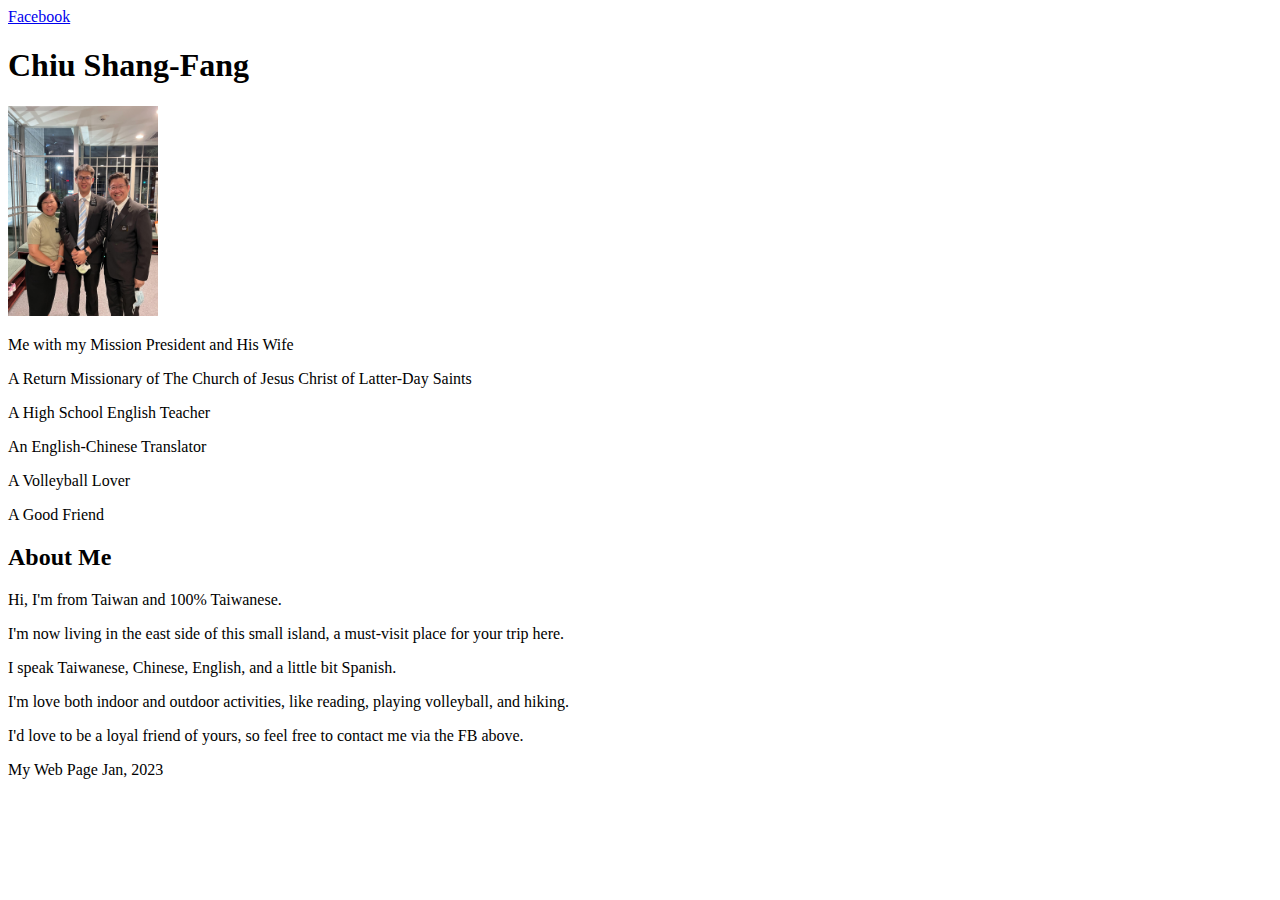
<file: aboutme/index.html>
<!DOCTYPE html>
<html lang="en">
<head>
    <title>ABOUT ME</title>
</head>
<body>
  <header>
    <nav>
      <a href="https://www.facebook.com/profile.php?id=100003154078443">Facebook</a>
    </nav>    
  </header>
  <main>
    <h1>Chiu Shang-Fang</h1>
    <img
    src="/aboutme/images/images/Me.jpg"width="150"height="210"
    />
    <p>Me with my Mission President and His Wife</p>
    <p>A Return Missionary of The Church of Jesus Christ of Latter-Day Saints</p>
    <P>A High School English Teacher</p>
    <p>An English-Chinese Translator</p>
    <p>A Volleyball Lover</p>
    <p>A Good Friend</p>
    </main>

    <h2>About Me</h2>
</body>
  <main>
    <p>Hi, I'm from Taiwan and 100% Taiwanese.</p>
    <p>I'm now living in the east side of this small island, a must-visit place for your trip here.</p>
    <p>I speak Taiwanese, Chinese, English, and a little bit Spanish.</p>
    <p>I'm love both indoor and outdoor activities, like reading, playing volleyball, and hiking.</p>
    <p>I'd love to be a loyal friend of yours, so feel free to contact me via the FB above.</p>
  </main>
  <footer>
    <p>My Web Page Jan, 2023</p>
  </footer>
</html>
</file>
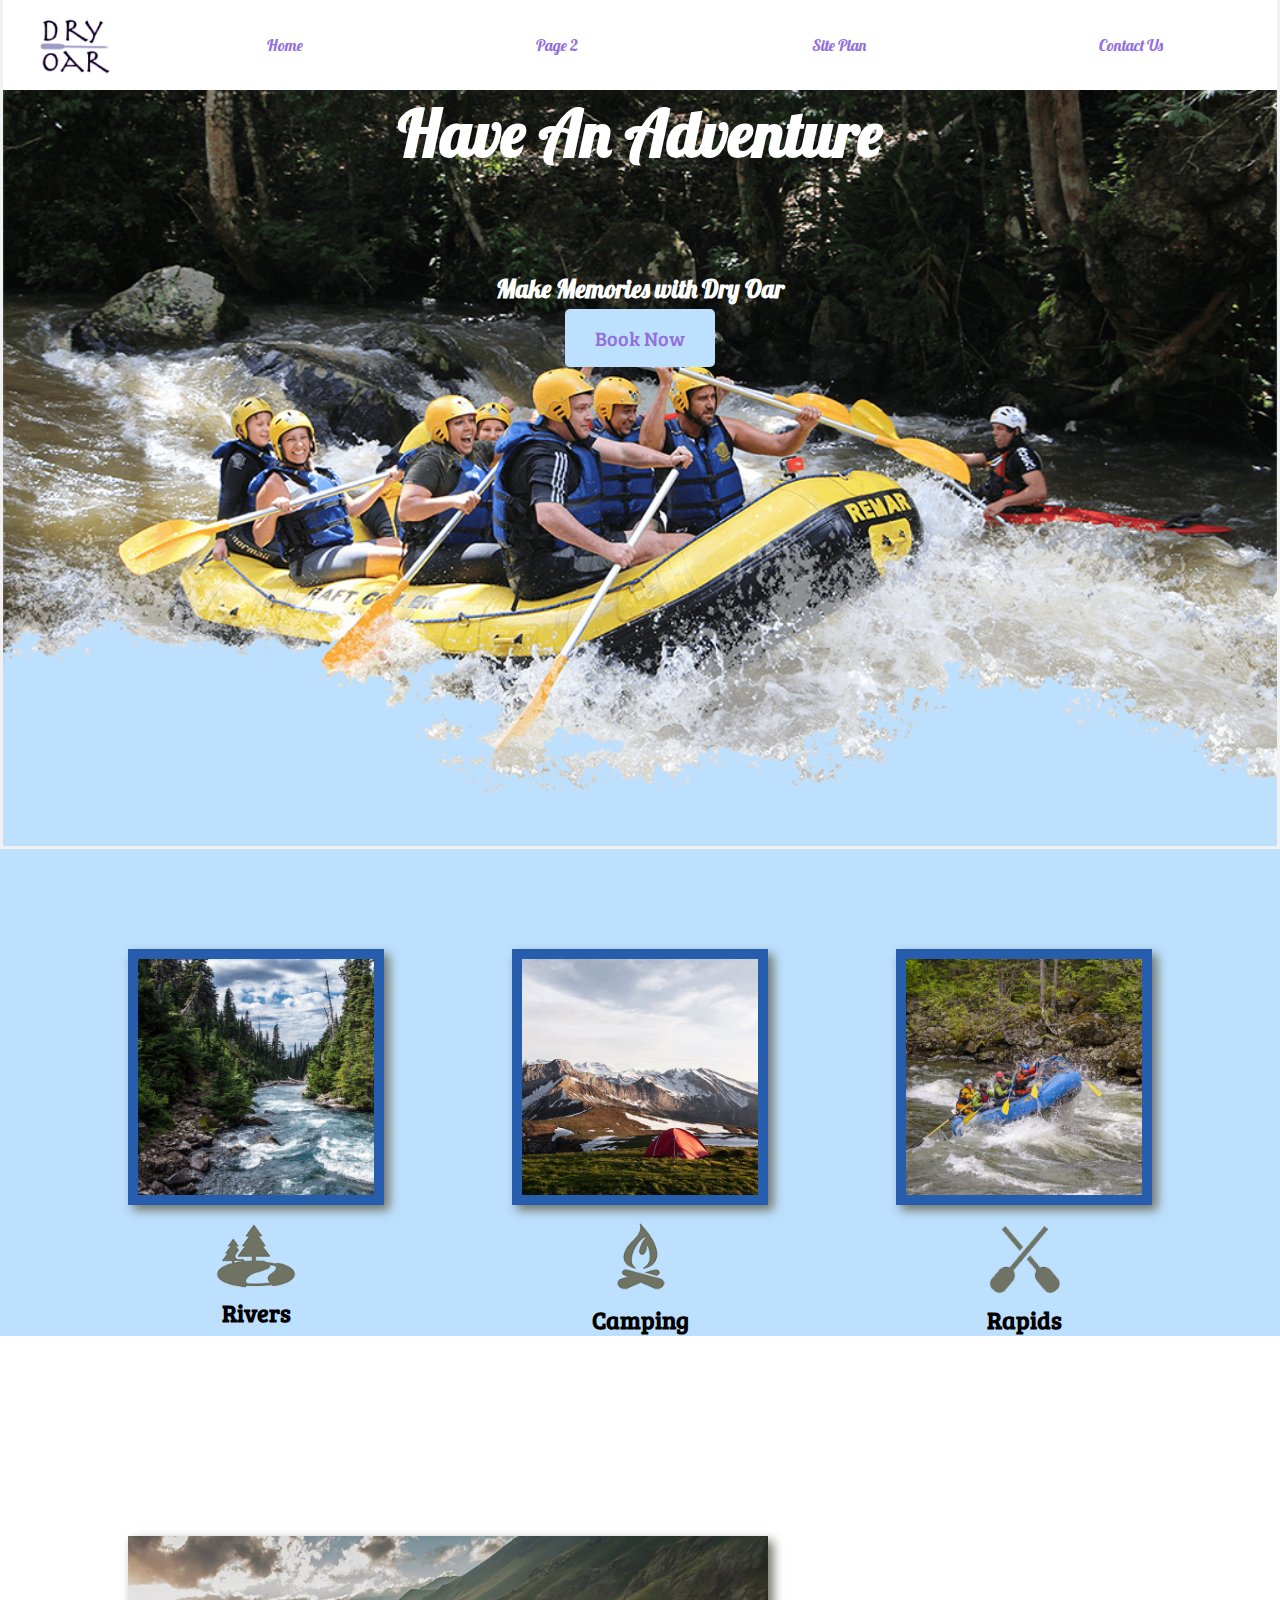
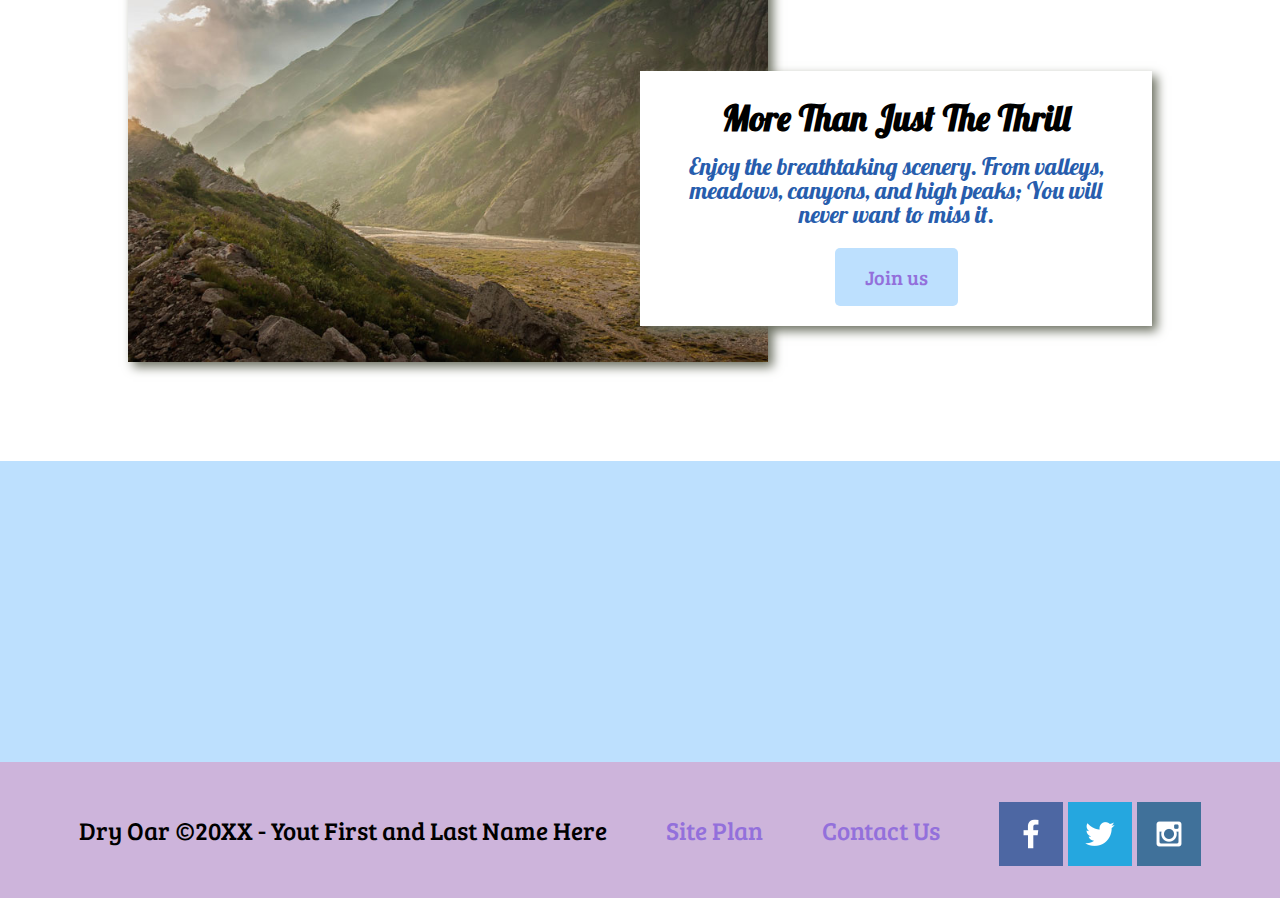
<file: wwr/index.html>
<!DOCTYPE html>
<html lang="en">
<head>
    <meta charset="UTF-8">
    <meta http-equiv="X-UA-Compatible" content="IE=edge">
    <meta name="viewport" content="width=device-width, initial-scale=1.0">
    <title>Whitewater Rafting Vacations | Dry Oar Boating | Home</title>
    <link rel="stylesheet" href="styles/style.css">
</head>
<body>
    <div id="content">
      <header>
        <a id="logo_link" href="index.html">
          <img class="logo" src="images/logo 2.png" alt="Dry Oar logo">
        </a>
        <nav>
          <a href="index.html">Home</a>
          <a href="#">Page 2</a>
          <a href="site-plan-rafting.html">Site Plan</a>
          <a href="contactus.html">Contact Us</a>            
        </nav>
      </header>
      <div id="hero">
        <div id="hero-box">
          <img id="hero-img" src="images/hero.png" alt="People loving white water rafting">
        </div>
          <section id="hero-msg">
            <h1 class="home-title">Have An Adventure</h1>
            <h4>Make Memories with Dry Oar</h4>
            <div class="button-box">
              <a class="book" href="contactus.html">Book Now</a>
            </div>
          </section>
      </div>
      <main class="home-grid">
        <section class="river-card">
          <img class="card-img" src="images/rivers.jpg" alt="river in forest">
          <img class="icon" src="images/river_icon.png" alt="river icon">
          <h2>Rivers</h2>
        </section>
        <section class="camping-card">
          <img class="card-img" src="images/camping.jpg" alt="tent in mountains">
          <img class="icon" src="images/fire_icon.png" alt="fire icon">
          <h2>Camping</h2>
        </section>
        <section class="rapids-card">
          <img class="card-img" src="images/rapids.jpg" alt="rafting boat">
          <img class="icon" src="images/oars.png" alt="oars icon">
          <h2>Rapids</h2>
        </section>
        <div id="background"></div>
        <img class="mountains" src="images/mountains.jpg" alt="Misty mountains">
        <section class="msg">
          <h2>More Than Just The Thrill</h2>
          <p>Enjoy the breathtaking scenery. From valleys, meadows, canyons, and high peaks; You will never want to miss it.</p>
          <a class='join' href="rivers.html">Join us</a>               
        </section>
      </main>
      <footer>
        <p>Dry Oar &copy;20XX - Yout First and Last Name Here</p>
        <p><a href="site-plan-rafting.html">Site Plan</a></p>
        <p><a href="contactus.html">Contact Us</a></p>
        <div class="social">
          <a href="http://facebook.com" target="_blank">
              <img src="images/facebook.png" alt="fb icon">
            </a>
            <a href="http://twitter.com" target="_blank">
              <img src="images/twitter.png" alt="twitter icon">
            </a>
            <a href="http://instagram.com" target="_blank">
              <img src="images/instagram.png" alt="instagram icon">
            </a>
        </div>
      </footer>
    </div>
</body>
</html>
</file>
<file: wwr/styles/style.css>
@import url('https://fonts.googleapis.com/css2?family=Bree+Serif&family=Lobster&display=swap');

#content {
    max-width: 1600px;
    margin: 0 auto;
}
nav a {
    text-align: center;
    color: mediumpurple;
    text-decoration: none;
    padding: 35px;
}
#hero-msg h1, #hero-msg h4 {
    text-align: center;
    font-family: 'lobster';
    margin: 20px;
    margin-top: 100px;
    color: white;
}
#hero-msg {
    grid-column: 2/3;
    grid-row: 1/2;
}
.button-box {
    text-align: center;
}
main section {
    text-align: center;
    font-family: Bree Serif, Helvetica, sans-serif;
    margin-top: 100px;
}
#background {
    height: 725px;
}
body {
    background-color: #bde0fe ;
    margin: 0;
    padding: 0;
}
header {
    background-color: white;
    font-family: 'lobster';
    display: grid;
    grid-template-columns: 150px auto;
}
nav {
    display:flex;
    justify-content: space-around;
}
nav a:hover {
    background-color: #cdb4db;
}
.book, .join {
    background-color: #bde0fe;
    color: mediumpurple;
    text-decoration: none;
    font-family: Bree Serif, Helvetica, sans-serif;
    font-size: 20px;
    padding:15px 30px;
    margin-top: 50px;
    border-radius: 5px;
}
.book:hover, .join:hover {
    background-color: #cdb4db;
    color: white;
}
#background {
    background-color: white;
    grid-column: 1/11;
    grid-row: 4/9;
}
.msg {
    background-color: white;
    line-height: 1.5em;
    padding: 35px;
    grid-column: 6/10;
    grid-row: 6/7;
    box-shadow: 5px 5px 10px #6f7364;
}
footer {
    background-color: #cdb4db;
    color: black;
    font-family: Bree Serif, Helvetica, sans-serif;
    font-size: 25px;
    padding: 25px 50px;
    margin-top: 200px;
    display: flex;
    justify-content: space-around;
    align-items: center;
}
.home-title {
    color:black;
    font-size: 4em;
    margin-top: 10px;
}
h4 {
    color:#275dad;
    font-family: 'lobster';
    font-size: 25px;
}
.msg h2 {
    color: black;
    font-family: 'lobster';
    font-size: 35px;
}
.msg p {
    color: #275dad;
    font-family: 'lobster';
    font-size: 1.5em;
    padding-bottom: 15px;
}
footer a {
    color: mediumpurple;
    text-decoration: none;
}
footer a:hover {
    color:white;
}
.logo {
    width: 80px;
}
.icon {
    width: 80px ;
    padding-top: 10px;
}
#hero-img {
    width: 100%;
}
footer p a:hover {
    text-decoration: underline;
}   
h2{
    margin: 0;
    padding: 0;
}
#logo_link{
    padding-top: 5px;
    justify-self: center;
    align-self: center;
}
footer .social img{
    padding-top: 15px;
}
.river-card {
    grid-column: 2/4;
    grid-row: 2/3;
} 
.camping-card {
    grid-column: 5/7;
    grid-row: 2/3;
} 
.rapids-card {
    grid-column: 8/10;
    grid-row: 2/3;
} 
.card-img{
    border: 10px solid #275dad;
    width: 100%;
    transition: tranform .5s;
    box-shadow: 5px 5px 10px #6f7364;
}
.card-img:hover {
    opacity: .6;
    transform: scale(1.1);
}
.mountains{
    margin: 200px 0;
    width: 100%;
    grid-column: 2/7;
    grid-row: 5/8;
    box-shadow: 5px 5px 10px #6f7364;
}
main section img{
    box-sizing: border-box;
}
#hero{
    border: 3px solid rgb(241, 241, 241);
    display:grid;
    grid-template-columns: 1fr 3fr 1fr;
    margin-top: -100px;
}
#hero-box {
    grid-column: 1/4;
    grid-row: 1/3;
    z-index: -1;
}
.home-grid {
    display: grid;
    grid-template-columns: repeat(10, 1fr);
}
@media screen and (max-width: 900px) {
    #hero, .home-grid {
        display: block;
        height: auto;
    }
    nav, footer {
        flex-direction: column;
    }
    nav a {
        display: block;
        padding: 15px;
    }
    #hero {
        margin-top: 0;
    }
    #hero-msg {
        margin-top: 0;
    }
    #hero-msg h4 {
        display: none;
    }
    .home-title {
        font-size: 25px;
        color: #6f7364;
    }
    .rivers-card, .camping-card, .rapids-card { 
        margin: 50px auto;
        width: 60%;
    }
    #background {
        display: none;
    }
    .mountains, .msg {
        width: 80%;
        display: block;
        margin: 0 auto;
    }
    footer {
        margin-top: 25px;
    }
}
</file>
